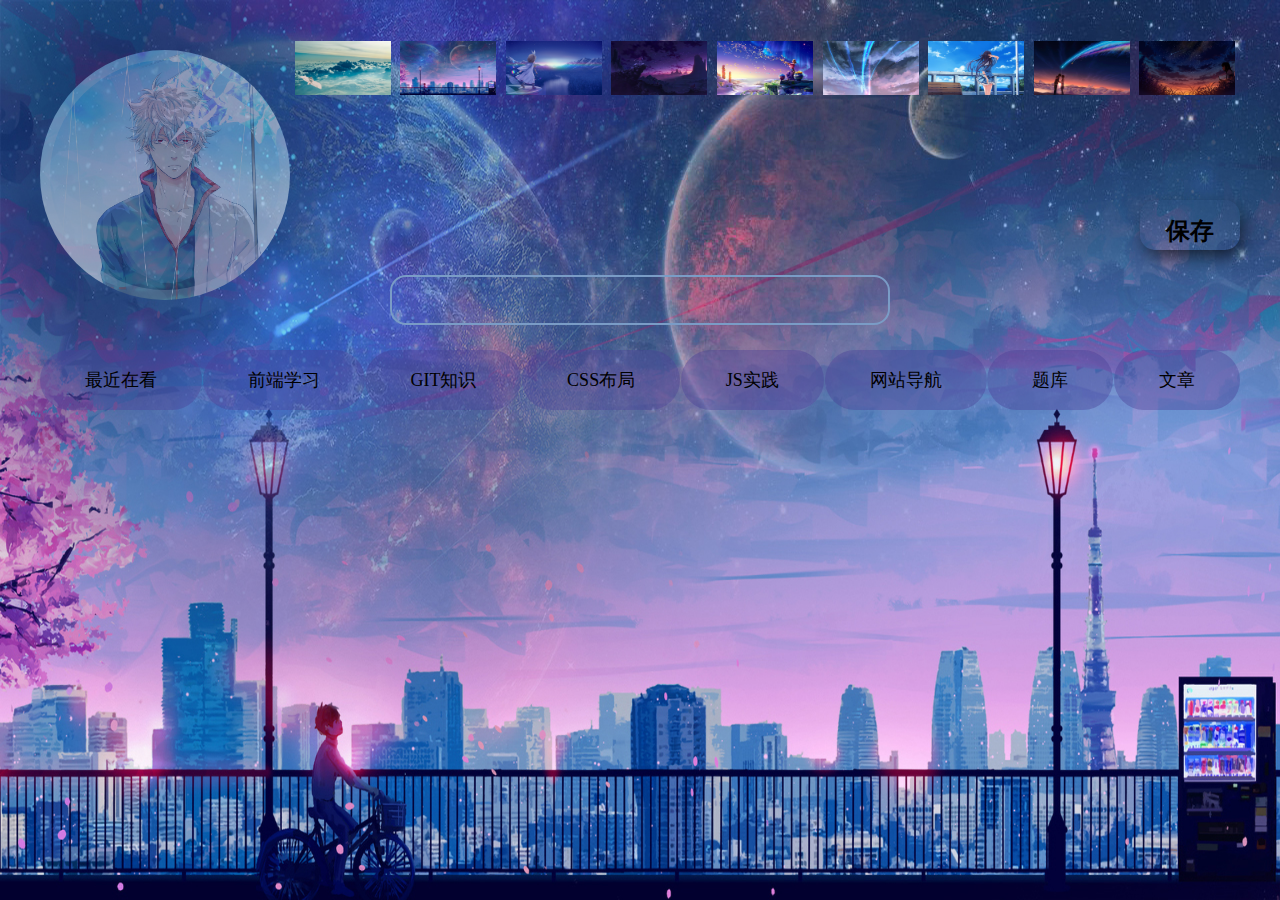
<file: index.html>
<!DOCTYPE html>
<html lang="en">

<head>
  <meta charset="UTF-8" />
  <meta http-equiv="X-UA-Compatible" content="IE=edge" />
  <meta name="viewport" content="width=device-width, initial-scale=1.0" />
  <title>rixleft</title>
  <link rel="stylesheet" href="./docs/reset.css" />
  <link rel="stylesheet" href="./docs/all.css" />
  <link rel="shortcut icon" href="./docs/favicon.ico" type="image/x-icon" />
</head>

<body>
  <header class="w">
    <section class="avater">
      <div></div>
      <span>
        <p>天才:rixleft</p>
      </span>
    </section>
    <article>
      <picture>
        <img src="./docs/0.jpg" />
        <img src="./docs/1.jpg" />
        <img src="./docs/2.jpg" />
        <img src="./docs/3.jpg" />
        <img src="./docs/4.jpg" />
        <img src="./docs/5.jpg" />
        <img src="./docs/6.jpg" />
        <img src="./docs/7.jpg" />
        <img src="./docs/8.jpg" />
      </picture>
      <p contenteditable="true">今天要做什么呢？</p>
      <div href="" download="noname.txt">保存</div>
    </article>
  </header>
  <form class="w" action="">
    <input type="search" placeholder="搜索......" autofocus="autofocus" />
  </form>
  <nav>
    <ul class="w">
      <li>
        <a href="###">最近在看</a>
        <div>
          <a href="https://weread.qq.com/">微信读书</a>
        </div>
      </li>
      <li>
        <a href="###">前端学习</a>
        <div>
          <a href="https://developer.mozilla.org/zh-CN/">MDN文档</a>
        </div>
      </li>
      <li>
        <a href="###">git知识</a>
        <div>
          <a href="https://github.com/">github</a>
        </div>
      </li>
      <li><a href="###">css布局</a>
        <div>
          <a href="https://uiverse.io/">组件工具箱</a>
        </div>
      </li>
      <li><a href="###">js实践</a>
        <div>
          <a href="https://docs.microsoft.com/zh-cn/windows/wsl/about">WSL文档</a>
        </div>
      </li>
      <li><a href="###">网站导航</a>
        <div>
          <a href="http://www.cxy521.com/">程序员导航</a>
        </div>
      </li>
      <li><a href="###">题库</a>
        <div>
          <a href="https://leetcode.cn/problemset/all/">力扣题库</a>
        </div>
      </li>
      <li><a href="###">文章</a>
        <div>
          <a href="https://www.ruanyifeng.com/blog/">阮一峰</a>
        </div>
      </li>
    </ul>
  </nav>
  <!-- <script src="./jquery-1.12.4.js"></script> -->
  <script>
    // 实现点击图片时切换背景图片
    var pictures = document.getElementsByTagName("img");
    var body = document.getElementsByTagName("body");
    for (var i = 0; i < pictures.length; i++) {
      pictures[i].setAttribute('date-index', i);
      pictures[i].onclick = function () {
        var index = this.getAttribute('date-index');
        body[0].style.backgroundImage = 'url(./docs/' + index + '.jpg)';
      };
    };

    //实现点击保存将文字保留在页面上 已解决
    var para = document.querySelector('header article p');
    var btn = document.querySelector('header article div');
    paragraph();
    btn.onclick = function () {
      let context = JSON.stringify(para.innerHTML);
      localStorage.setItem('para', context);
      paragraph();

    }
    function paragraph() {
      let info = localStorage.getItem('para');
      para.innerHTML = JSON.parse(info);
    }

    //实现点击搜索框时跳转到必应
    var searching = document.querySelector('form input');
    searching.onkeypress = function (event) {
      if (event.keyCode == 13) {
        event.preventDefault()
        // window.location.href = "http://bing.com/search?ie=UTF-8&q=" + searching.value;
       window.open("http://bing.com/search?ie=UTF-8&q=" + searching.value);

      }
    }


    // 实现点击导航栏弹出子菜单
    var links = document.querySelectorAll('nav>ul>li>a');
    var nav_div = document.querySelectorAll('nav>ul>li>div');
    var div_link = document.querySelectorAll('nav>ul>li>a')
    for (var j = 0; j < links.length; j++) {
      links[j].setAttribute('date-index', j);
      links[j].onclick = function () {
        var index = this.getAttribute('date-index');
        for (var j = 0; j < links.length; j++) {
          nav_div[j].className = 'hide';
        }
        nav_div[index].className = 'show';

        // div_link[index].onmouseenter = function () {
        //   nav_div[index].className = 'show';
        div_link[index].onmouseleave = function () {
          console.log(111)
          setTimeout(function () {
            nav_div[index].className = 'hide';
          }, 1000)
          // }
        }
        clearTimeout();
      }


    }




  </script>
</body>

</html>
</file>
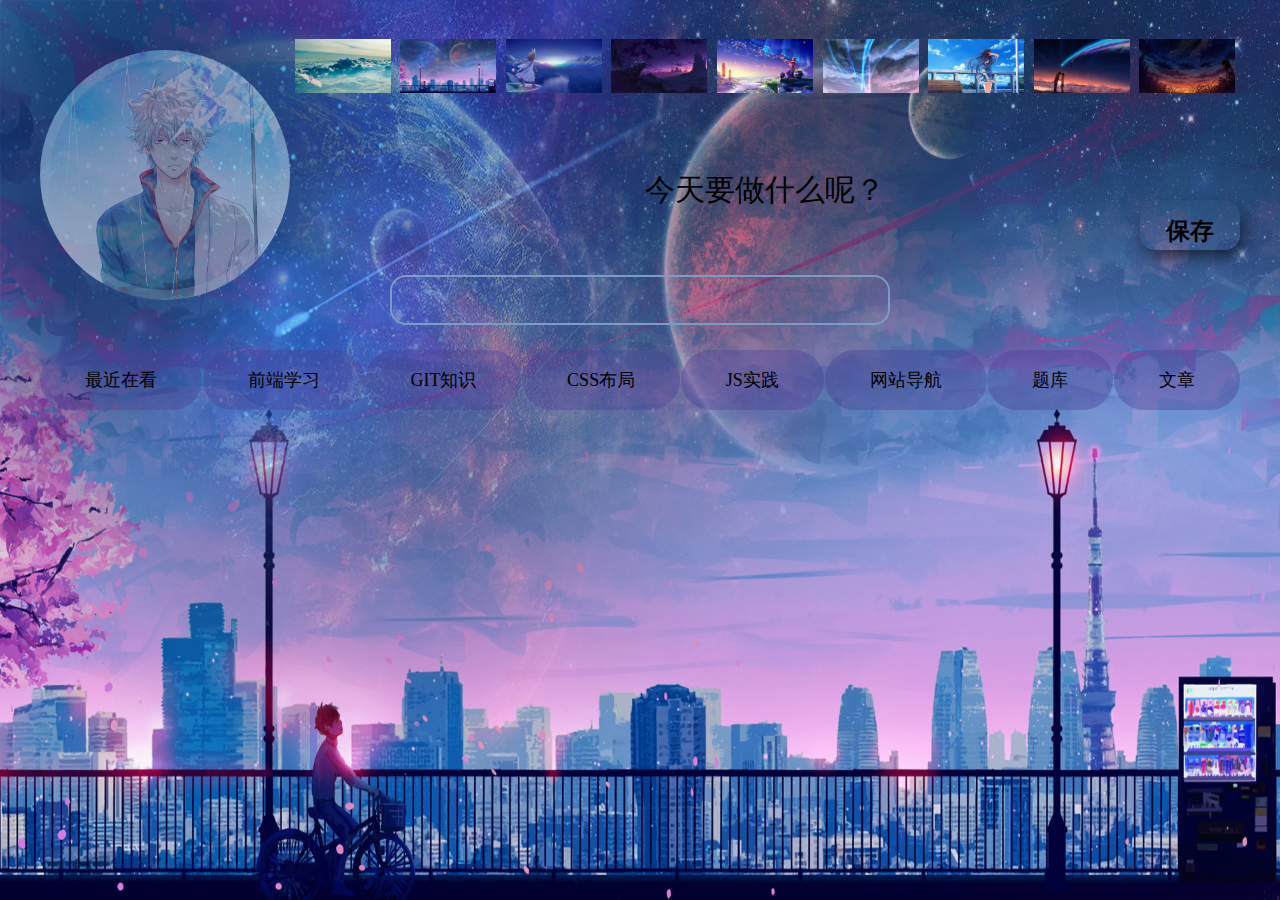
<file: docs/index.html>
<!DOCTYPE html>
<html lang="en">

<head>
  <meta charset="UTF-8" />
  <meta http-equiv="X-UA-Compatible" content="IE=edge" />
  <meta name="viewport" content="width=device-width, initial-scale=1.0" />
  <title>首页</title>
  <link rel="stylesheet" href="./reset.css" />
  <link rel="stylesheet" href="./all.css" />
  <link rel="shortcut icon" href="favicon.ico" type="image/x-icon" />
</head>

<body>
  <header class="w">
    <section class="avater">
      <div></div>
      <span>
        <p>天才:rixleft</p>
      </span>
    </section>
    <article>
      <picture>
        <img src="./0.jpg" />
        <img src="./1.jpg" />
        <img src="./2.jpg" />
        <img src="./3.jpg" />
        <img src="./4.jpg" />
        <img src="./5.jpg" />
        <img src="./6.jpg" />
        <img src="./7.jpg" />
        <img src="./8.jpg" />
      </picture>
      <p contenteditable="true">今天要做什么呢？</p>
      <div href="" download="noname.txt">保存</div>
    </article>
  </header>
  <form class="w" action="">
    <input type="search" placeholder="搜索......" autofocus="autofocus" />
  </form>
  <nav>
    <ul class="w">
      <li>
        <a href="###">最近在看</a>
        <div>
          <a href="https://weread.qq.com/">微信读书</a>
        </div>
      </li>
      <li>
        <a href="###">前端学习</a>
        <div>
          <a href="https://developer.mozilla.org/zh-CN/">MDN文档</a>
        </div>
      </li>
      <li>
        <a href="###">git知识</a>
        <div>
          <a href="https://github.com/">github</a>
        </div>
      </li>
      <li><a href="###">css布局</a>
        <div>
          <a href="https://uiverse.io/">组件工具箱</a>
        </div>
      </li>
      <li><a href="###">js实践</a>
        <div>
          <a href="https://docs.microsoft.com/zh-cn/windows/wsl/about">WSL文档</a>
        </div>
      </li>
      <li><a href="###">网站导航</a>
        <div>
          <a href="http://www.cxy521.com/">程序员导航</a>
        </div>
      </li>
      <li><a href="###">题库</a>
        <div>
          <a href="https://leetcode.cn/problemset/all/">力扣题库</a>
        </div>
      </li>
      <li><a href="###">文章</a>
        <div>
          <a href="https://www.ruanyifeng.com/blog/">阮一峰</a>
        </div>
      </li>
    </ul>
  </nav>
  <!-- <script src="./jquery-1.12.4.js"></script> -->
  <script>
    // 实现点击图片时切换背景图片
    var pictures = document.getElementsByTagName("img");
    var body = document.getElementsByTagName("body");
    for (var i = 0; i < pictures.length; i++) {
      pictures[i].setAttribute('date-index', i);
      pictures[i].onclick = function () {
        var index = this.getAttribute('date-index');
        body[0].style.backgroundImage = 'url(./' + index + '.jpg)';
      };
    };

    //实现点击保存将文字保留在页面上  未实现
    var para = document.querySelector('header article p');
    var btn = document.querySelector('header article div');
    btn.onclick = function () {
      console.log(para.innerHTML);
    }

    //实现点击搜索框时跳转到必应
    var searching = document.querySelector('form input');
    searching.onkeypress = function (event) {
      if (event.keyCode == 13) {
        event.preventDefault()
        window.location.href = "http://bing.com/search?ie=UTF-8&q=" + searching.value;
        // window.open("http://bing.com/search?ie=UTF-8&q=" + searching.value);

      }
    }



    // 实现点击导航栏弹出子菜单
    var links = document.querySelectorAll('nav>ul>li>a');
    var nav_div = document.querySelectorAll('nav>ul>li>div');
    var div_link = document.querySelectorAll('nav>ul>li>a')
    for (var j = 0; j < links.length; j++) {
      links[j].setAttribute('date-index', j);
      links[j].onclick = function () {
        var index = this.getAttribute('date-index');
        for (var j = 0; j < links.length; j++) {
          nav_div[j].className = 'hide';
        }
        nav_div[index].className = 'show';

        // div_link[index].onmouseenter = function () {
        //   nav_div[index].className = 'show';
        div_link[index].onmouseleave = function () {
          console.log(111)
          setTimeout(function () {
            nav_div[index].className = 'hide';
          }, 1000)
          // }
        }
        clearTimeout();
      }


    }




  </script>
</body>

</html>
</file>
<file: docs/all.css>
header {
  height: 250px;
  display: flex;
}

section {
  margin-top: 50px;
  width: 250px;
  height: 250px;
  border-radius: 50%;
  position: relative;
}

section div {
  width: 250px;
  height: 250px;
  box-sizing: border-box;
  border-radius: 50%;
  border: 10px solid rgba(255, 255, 255, .3);
  background: url(./avater.jpg) no-repeat -35px 0px;
  background-size: cover;
  background-clip: border-box;
  background-origin: border-box;
  position: absolute;
  left: 0px;
  transform: scale(1);
  transition: 0.25s transform, 0.25s 0.25s left, 0.25s 0.25s opacity;
  opacity: 0.5;
}

section span {
  width: 250px;
  height: 250px;
  border-radius: 50%;
  box-sizing: border-box;
  border: 10px solid rgba(255, 255, 255, .3);
  background: url(./2.png) no-repeat -155px 0px;
  background-size: cover;
  background-clip: border-box;
  background-origin: border-box;
  position: absolute;
  left: 250px;
  top: 0;
  transform: scale(0.5);
  transition: 0.25s 0.25s left, 0.25s 0.5s transform, 0.25s 0.25s opacity;
  opacity: 0;
  pointer-events: none;
}

section span p {
  width: 120px;
  position: absolute;
  left: calc(50% - 60px);
  bottom: 20px;
}

section:hover div {
  transform: scale(0.5);
  left: -250px;
  opacity: 0;
}

section:hover span {
  left: 0;
  transform: scale(1);
  opacity: 0.5;
}

header article {
  flex: 1;
  display: flex;
  flex-direction: column;
  position: relative;
  font-size: 30px;
  align-items: center;
  justify-content: space-around;
}

header article picture {
  width: 100%;
  display: flex;
  align-items: center;
  justify-content: space-around;
}

header article picture img {
  width: 96px;
  height: 54px;
}

header article picture img:hover {
  box-shadow: 9px 9px 33px #0460c9, -9px -9px 33px #01abd5;
  transform: translateY(-2px);
}

header article picture p {
  flex: 1;
}


header article>div {
  position: absolute;
  bottom: 0;
  right: 0;
  width: 100px;
  height: 50px;
  padding: 15px 25px;
  border: unset;
  border-radius: 15px;
  z-index: 1;
  background: transparent;
  text-align: center;
  font-weight: 1000;
  font-size: 24px;
  box-shadow: 4px 8px 19px -3px rgba(0, 0, 0, 0.71);
  transition: all 250ms;
  overflow: hidden;
  cursor: pointer;
}

header article>div::before {
  content: "";
  position: absolute;
  top: 0;
  left: 0;
  height: 100%;
  width: 0;
  border-radius: 15px;
  background-image: -webkit-linear-gradient(right, #30077ae4, #0fa4ef);
  z-index: -1;
  box-shadow: 4px 8px 19px -3px rgba(0, 0, 0, 0.71);
  transition: all 250ms
}

header article>div:hover {
  color: #e8e8e8;
}

header article>div:hover::before {
  width: 100%;
}

form {
  display: flex;
  justify-content: center;
  align-items: center;
  height: 100px;
}

form input {
  text-indent: 2em;
  width: 500px;
  height: 50px;
  line-height: 28px;
  border: 2px solid transparent;
  border-bottom-color: #777;
  padding: .2rem 0;
  outline: none;
  background-color: transparent;
  color: #0d0c22;
  transition: .3s cubic-bezier(0.645, 0.045, 0.355, 1);
}

form input:focus,
input:hover {
  outline: none;
  padding: .2rem 1rem;
  border-radius: 1rem;
  border-color: #7a9cc6;
}

form input::placeholder {
  color: #777;
}

form input:focus::placeholder {
  opacity: 0;
  transition: opacity .3s;
}

form input::-webkit-search-cancel-button {
  -webkit-appearance: none;
  position: relative;
  right: 15px;
  height: 15px;
  width: 15px;
  border-radius: 50%;
  background: url("1.png") no-repeat center;
  background-size: 100% 100%;
  color: rgba(0, 0, 0, 0);
}

form input[type=search]::-ms-clear {
  appearance: none;
  position: relative;
  height: 15px;
  width: 15px;
  border-radius: 50%;
  background: url("1.png") no-repeat center;
  background-size: 100% 100%;
  color: rgba(0, 0, 0, 0);
}

nav>ul {
  display: flex;
  justify-content: space-between;
  align-items: center;
}
nav>ul>li {
  position:relative;
}
nav>ul>li>a {
  position: relative;
  text-transform: uppercase;
  padding: 1em 2.5em;
  display: inline-block;
  border-radius: 6em;
  transition: all .2s;
  border: none;
  font-weight: 500;
  color: black;
  cursor: pointer;
}

nav>ul>li>a:hover {
  transform: translateY(-3px);
  box-shadow: 0 10px 20px rgba(0, 0, 0, 0.2);
}

nav>ul>li>a:active {
  transform: translateY(-1px);
  box-shadow: 0 5px 10px rgba(0, 0, 0, 0.2);
}

nav>ul>li>a::after {
  content: "";
  display: inline-block;
  height: 100%;
  width: 100%;
  border-radius: 100px;
  position: absolute;
  top: 0;
  left: 0;
  z-index: -1;
  transition: all .4s;
  background-color: rgba(74, 64, 152, 0.404);
}

nav>ul>li>a:hover::after {
  transform: scaleX(1.4) scaleY(1.6);
  opacity: 0;
}

nav ul li div {
 position:absolute;
 top:70px;
 left:calc( 50% -  40px);
  display: none;
}
</file>
